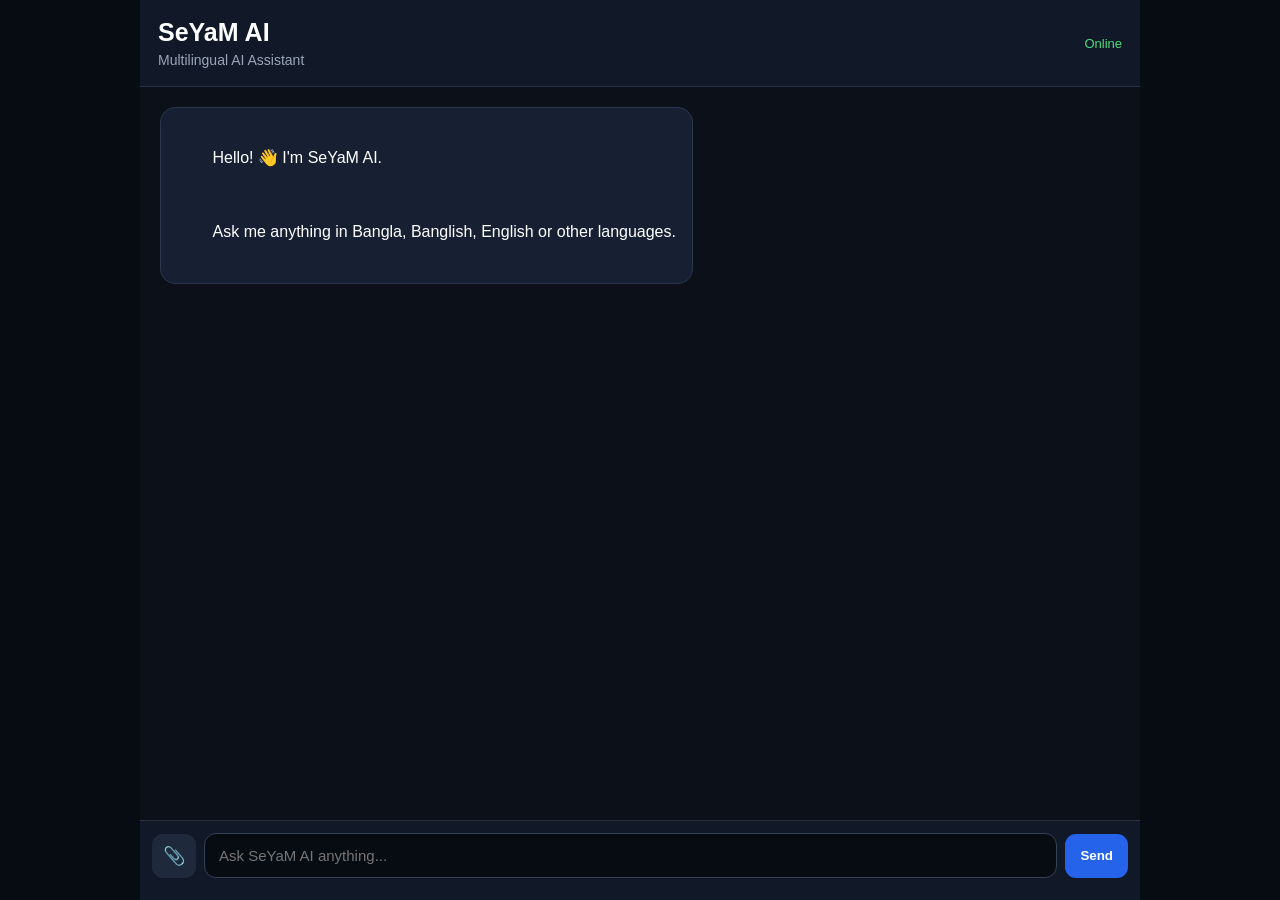
<file: Index.html>
<!DOCTYPE html>
<html lang="en">
<head>
  <meta charset="UTF-8">
  <meta name="viewport" content="width=device-width, initial-scale=1.0">

  <title>SeYaM AI</title>

  <link rel="stylesheet" href="styles.css">
</head>

<body>

  <div class="app">

    <header class="topbar">
      <div>
        <h1>SeYaM AI</h1>
        <p>Multilingual AI Assistant</p>
      </div>

      <span id="status">Online</span>
    </header>


    <main id="chat">

      <div class="message assistant">
        Hello! 👋 I'm SeYaM AI.<br><br>
        Ask me anything in Bangla, Banglish, English or other languages.
      </div>

    </main>


    <div class="composer">

      <input
        type="file"
        id="fileInput"
        hidden
      >

      <button
        id="attachBtn"
        type="button"
        title="Attach file"
      >
        📎
      </button>


      <input
        type="text"
        id="messageInput"
        placeholder="Ask SeYaM AI anything..."
        autocomplete="off"
      >


      <button
        id="sendBtn"
        type="button"
      >
        Send
      </button>

    </div>


    <div id="fileInfo"></div>

  </div>


  <script src="app.js"></script>

</body>
  </html>
</file>
<file: styles.css>
* {
  box-sizing: border-box;
}

html,
body {
  margin: 0;
  padding: 0;
  width: 100%;
  min-height: 100%;
  font-family: Arial, sans-serif;
  background: #070b12;
  color: #ffffff;
}

body {
  min-height: 100vh;
}

.app {
  width: 100%;
  max-width: 1000px;
  min-height: 100vh;
  margin: 0 auto;
  display: flex;
  flex-direction: column;
  background: #0b1019;
}

.topbar {
  padding: 18px;
  display: flex;
  align-items: center;
  justify-content: space-between;
  gap: 15px;
  background: #111827;
  border-bottom: 1px solid #263044;
}

.topbar h1 {
  margin: 0;
  font-size: 25px;
}

.topbar p {
  margin: 5px 0 0;
  color: #9aa6b8;
  font-size: 14px;
}

#status {
  color: #4ade80;
  font-size: 13px;
  white-space: nowrap;
}

#chat {
  flex: 1;
  padding: 20px;
  overflow-y: auto;
}

.message {
  width: fit-content;
  max-width: 85%;
  margin-bottom: 15px;
  padding: 13px 16px;
  border-radius: 15px;
  line-height: 1.55;
  white-space: pre-wrap;
  word-wrap: break-word;
}

.message.user {
  margin-left: auto;
  background: #2563eb;
}

.message.assistant {
  margin-right: auto;
  background: #172033;
  border: 1px solid #29364d;
}

.composer {
  width: 100%;
  display: flex;
  align-items: center;
  gap: 8px;
  padding: 12px;
  background: #111827;
  border-top: 1px solid #263044;
}

#messageInput {
  flex: 1;
  min-width: 0;
  padding: 13px 14px;
  border: 1px solid #334155;
  border-radius: 12px;
  outline: none;
  background: #070b12;
  color: #ffffff;
  font-size: 15px;
}

#messageInput:focus {
  border-color: #2563eb;
}

button {
  min-height: 44px;
  border: 0;
  border-radius: 11px;
  padding: 0 15px;
  background: #2563eb;
  color: #ffffff;
  font-weight: bold;
  cursor: pointer;
}

button:hover {
  opacity: 0.9;
}

button:disabled {
  opacity: 0.5;
  cursor: not-allowed;
}

#attachBtn {
  width: 44px;
  padding: 0;
  background: #1e293b;
  font-size: 18px;
}

#fileInfo {
  padding: 0 15px 10px;
  background: #111827;
  color: #94a3b8;
  font-size: 13px;
}

@media (max-width: 600px) {
  .topbar {
    padding: 15px;
  }

  .topbar h1 {
    font-size: 21px;
  }

  #chat {
    padding: 14px;
  }

  .message {
    max-width: 92%;
  }

  .composer {
    padding: 9px;
  }

  #messageInput {
    font-size: 14px;
  }

  button {
    padding: 0 12px;
  }
    }
</file>
